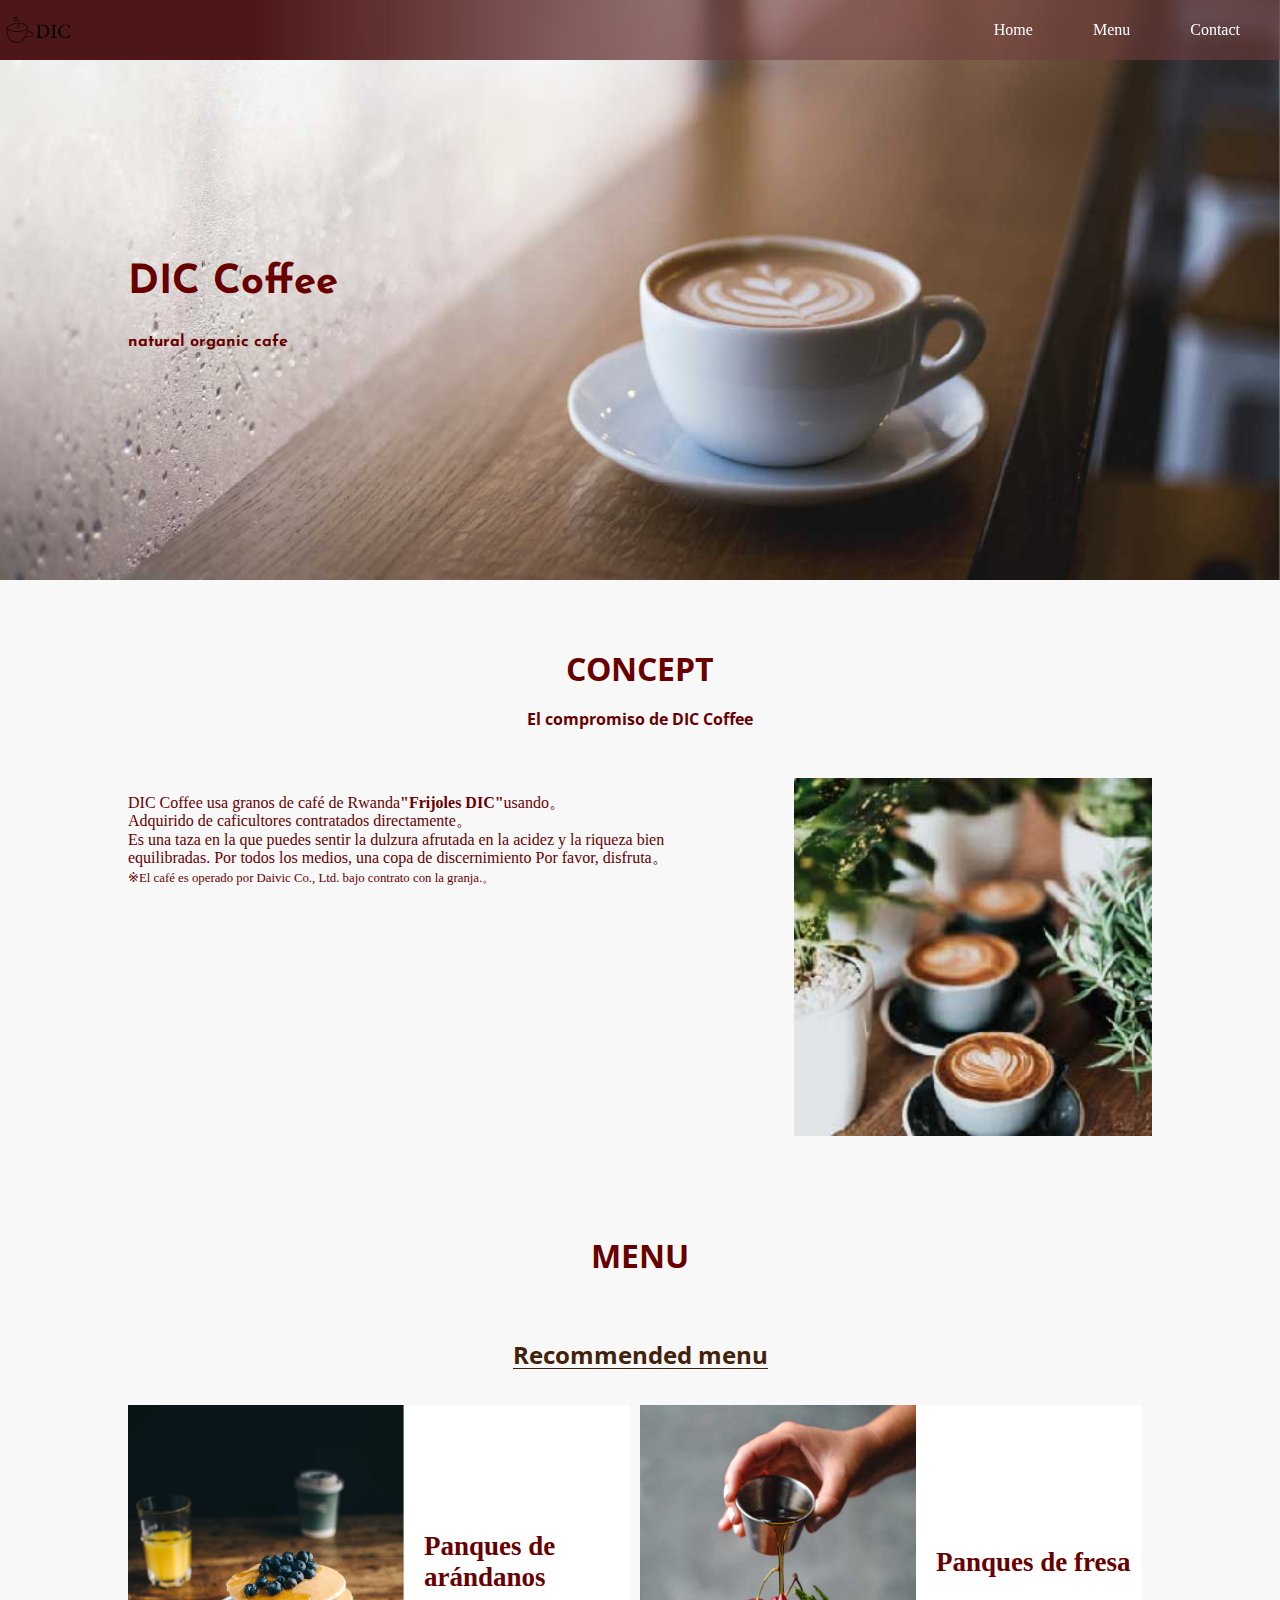
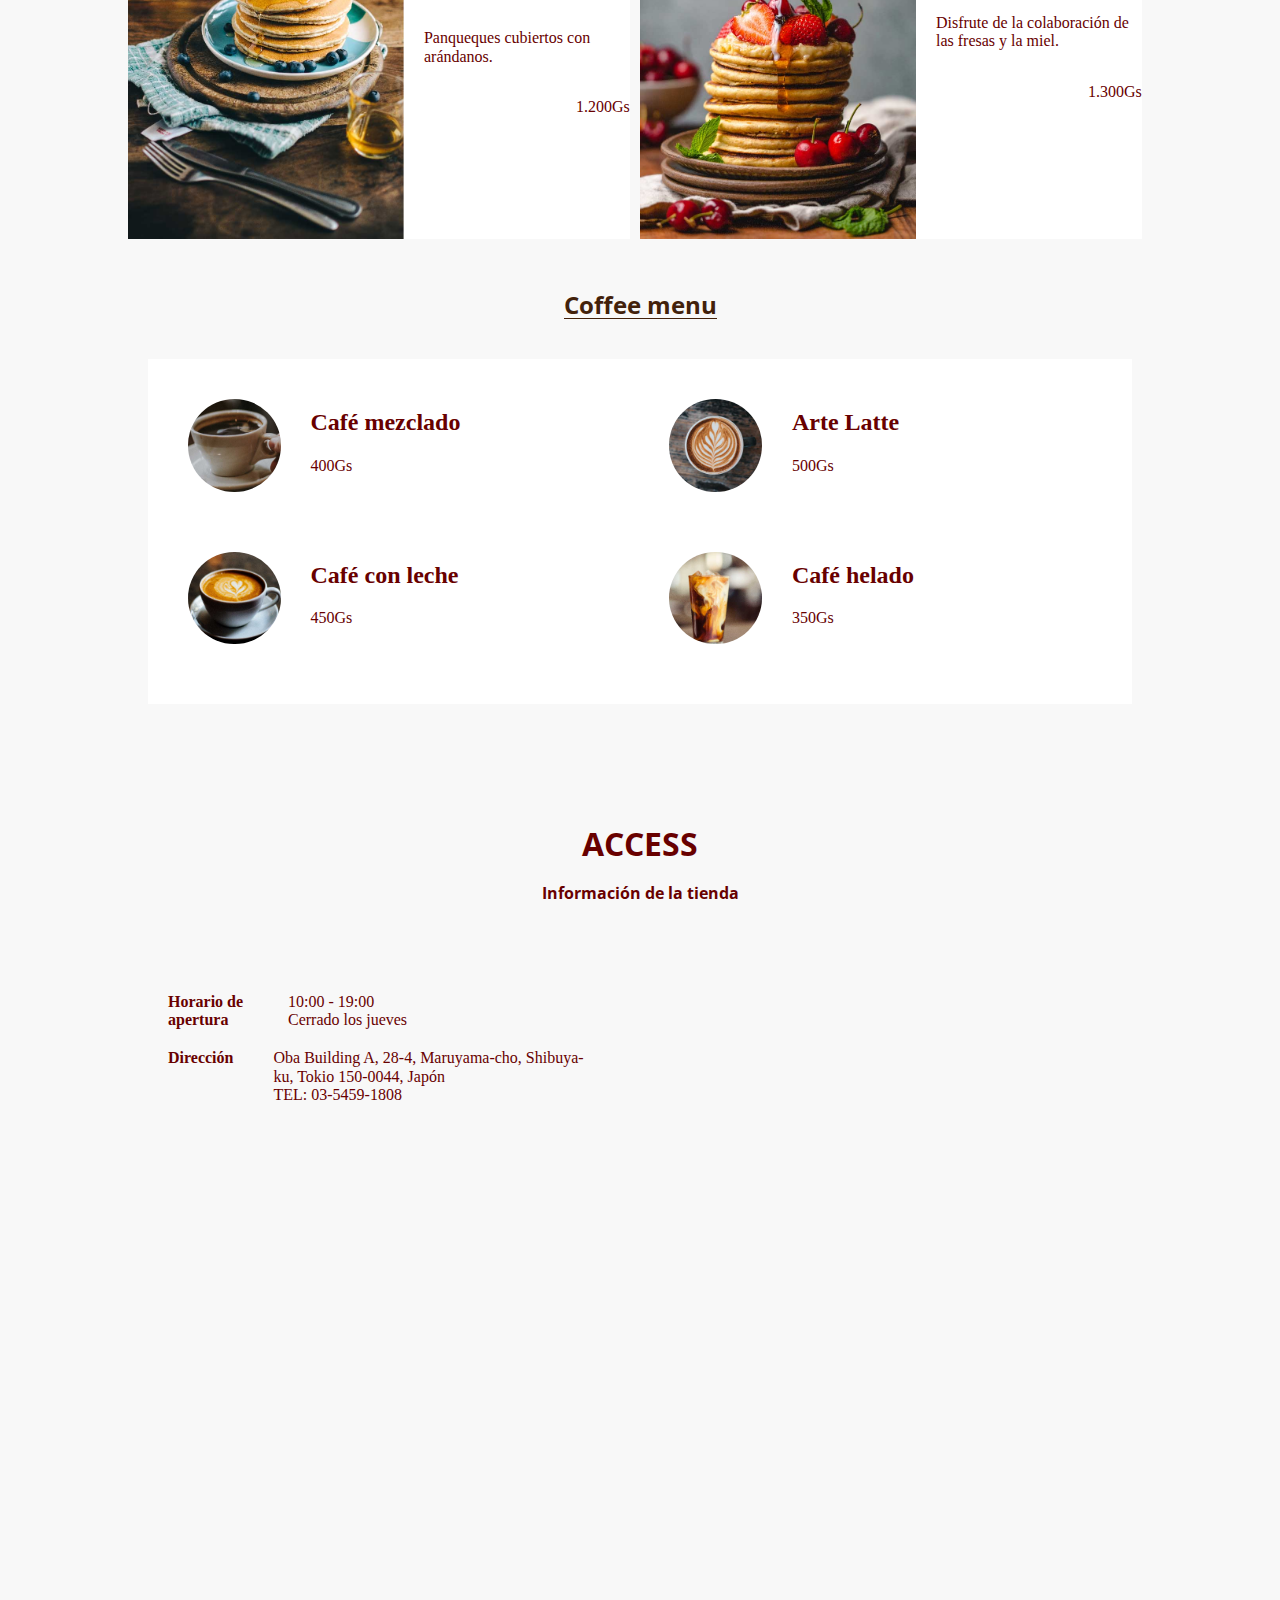
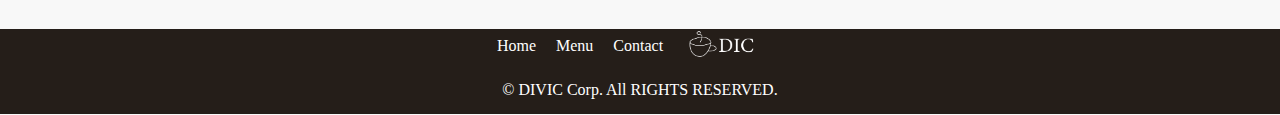
<file: index.html>
<!DOCTYPE html>
<html lang="es">

<head>
    <meta charset="utf-8">
    <title>DIC cafe</title>
    <!--nomalize.css Elimimna los css por defectos que viene con HTML-->
    <link rel="stylesheet" href="CSS/normalize.css">
    <!--LLama a los atrubutos style del main.css-->
    <link href="CSS/main.css" rel="stylesheet">

    <!--Link de fientes extraido de google fonts-->
    <link rel="preconnect" href="https://fonts.googleapis.com">
    <link rel="preconnect" href="https://fonts.gstatic.com" crossorigin>
    <link
        href="https://fonts.googleapis.com/css2?family=Josefin+Sans:ital,wght@1,200&family=Open+Sans:ital@1&display=swap"
        rel="stylesheet">
</head>

<body>
    <header id="top"> <!--Inicio de encabezado -->
        <nav class="header_nav"><!--Navegacion-->

            <a href="index.html" class="logo"><img src="images/sample_logo_k.png"></a>

            <ul class="global_nav"> <!--<ul> ordena de arriba a abajo los elementos <li>-->
                <a href="index.html" class="global_nav_item">
                    <li> Home</li>
                </a>
                <!--<a href=""> permite agregar enlaces url externos e internos en este caso internos para la navegacion-->
                <a href="#" class="global_nav_item">
                    <li>Menu</li>
                </a>
                <a href="contact.html" class="global_nav_item">
                    <li>Contact</li>
                </a>
            </ul>
        </nav>
        <div class="key section_inner">
            <div class="content-container">
                <h1>DIC Coffee</h1><!--Titulo de encabezado (Es buena preactica hacerlo con un <h1>)-->
                <p>natural organic cafe</p>
            </div>
        </div>

    </header>

    <section><!--Inicio de la seccion que contiene los articulos de la pagina-->
        <article class="section_inner"><!--Primer articulo contienen la seccion concepto-->
            <div class="section_title">
                <h1>CONCEPT</h1>
                <p>El compromiso de DIC Coffee</p>
            </div>
            <div class="content">
                <p>
                    DIC Coffee usa granos de café de Rwanda<strong>"Frijoles DIC"</strong>usando。<br>
                    Adquirido de caficultores contratados directamente。<br>
                    Es una taza en la que puedes sentir la dulzura afrutada en la acidez y la riqueza bien equilibradas.
                    Por
                    todos los medios, una copa de discernimiento
                    Por favor, disfruta。<br>
                    <small>※El café es operado por Daivic Co., Ltd. bajo contrato con la granja.。</small>
                </p>
                <img src="images/sample_concept.jpg" width="300rem">
            </div>
        </article>
        <article class="section_inner articleMenu">
            <!--Segundo articulo (Menu)Este artiuclo contiene dos secciones(Recomend y Coffee menu)-->
            <h1 class="section_title">MENU</h1>
            <section>
                <div class="center">
                    <h1 class="menu_title">Recommended menu</h1>
                </div>
                <ul class="horizontal-list">
                    <li>
                        <img src="images/sample_pancake1.jpg" width="55%" class="pancake-image">
                        <div class="pancake-content">
                            <h2><strong style="font-size: 27px">Panques de arándanos</strong></h2>
                            <p>Panqueques cubiertos con arándanos.</p>
                            <p class="price">1.200Gs</p>
                        </div>
                    </li>
                    <li>
                        <img src="images/sample_pancake2.jpg" width="55%" class="pancake-image">
                        <div class="pancake-content">
                            <h2><strong style=" font-size: 27px">Panques de fresa</strong></h2>
                            <p>Disfrute de la colaboración de las fresas y la miel. </p>
                            <p class="price"> 1.300Gs</p>
                        </div>
                    </li>
                </ul>
            </section>
            <section>
                <div class="center">
                    <h1 class="menu_title">Coffee menu</h1>
                </div>
                <ul class="menu-list">
                    <li class="menu-item">
                        <img src="images/sample_cafe1.jpg" class="coffee_menu_image">
                        <div class="menu-details">
                            <h2>Café mezclado</h2>
                            <p>400Gs</p>
                        </div>
                    </li>
                    <li class="menu-item">
                        <img src="images/sample_cafe2.jpg" class="coffee_menu_image">
                        <div class="menu-details">
                            <h2>Arte Latte</h2>
                            <p>500Gs</p>
                        </div>
                    </li>
                    <li class="menu-item">
                        <img src="images/sample_cafe3.jpg" class="coffee_menu_image">
                        <div class="menu-details">
                            <h2>Café con leche</h2>
                            <p>450Gs</p>
                        </div>
                    </li>
                    <li class="menu-item">
                        <img src="images/sample_cafe4.jpg" class="coffee_menu_image">
                        <div class="menu-details">
                            <h2>Café helado</h2>
                            <p>350Gs</p>
                        </div>
                    </li>
                </ul>
            </section>
        </article>
        <article class="section_inner">
            <div class="section_title">
                <h1>ACCESS</h1>
                <p>Información de la tienda</p>
            </div>
            <div class="access-content">
                <div class="menu">
                    <dl>
                        <dt>Horario de apertura</dt>
                        <dd>10:00 - 19:00<br>Cerrado los jueves</dd>
                    </dl>
                    <dl>
                        <dt>Dirección</dt>
                        <dd>
                            Oba Building A, 28-4, Maruyama-cho, Shibuya-ku, Tokio 150-0044, Japón<br>
                            TEL: 03-5459-1808
                        </dd>
                    </dl>
                </div>
            </div>
            <iframe
                src="https://www.google.com/maps/embed?pb=!1m18!1m12!1m3!1d529.1112083856162!2d29.98381513346934!3d36.258715876075584!2m3!1f0!2f0!3f0!3m2!1i1024!2i768!4f13.1!3m3!1m2!1s0x14c1f33fb007ffeb%3A0xf99a1032a6f73de1!2sLycian%20Rock-Cut%20Tombs%20of%20Myra!5e0!3m2!1ses-419!2spy!4v1696978502419!5m2!1ses-419!2spy"
                width="100%" height="450" style="border:0;" allowfullscreen="" loading="lazy"
                referrerpolicy="no-referrer-when-downgrade"></iframe><!--Extraido de google maps-->
        </article>
    </section>
    <footer>
        <nav>
            <ul>
                <li><a href="index.html">Home</a></li>
                <li><a href="#">Menu</a></li>
                <li><a href="contact.html">Contact</a></li>
                <li><a href="index.html"><img src="images/sample_logo_w.png"></a></li>
            </ul>
            
        </nav>

        <div class="copyright">
            <p>&copy; DIVIC Corp. All RIGHTS RESERVED.</p>
        </div>
    </footer>
    <!--<a href="#top">Volver ARRIBA</a> Permite volver donde se coloco la id="#top" -->
</body>

</html>
</file>
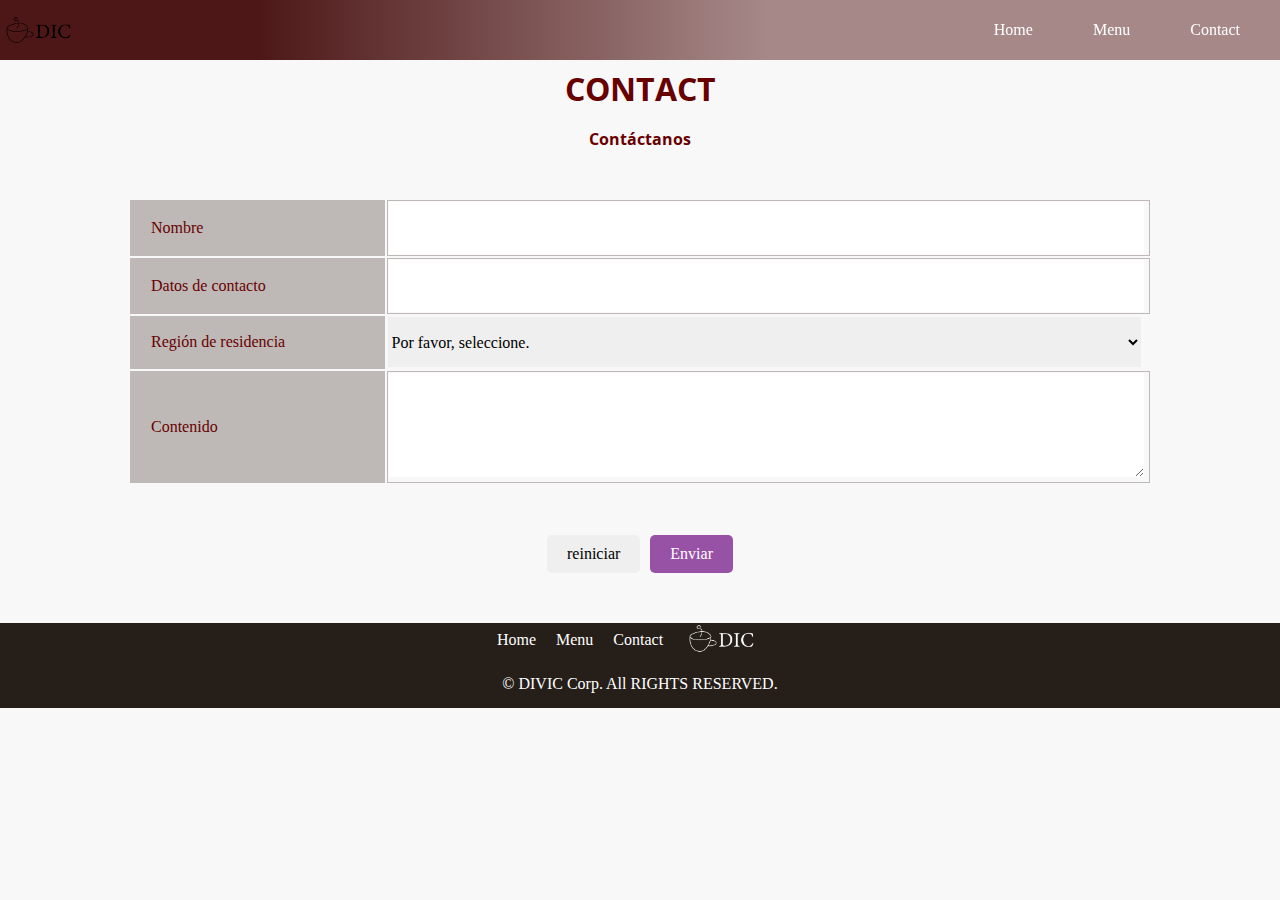
<file: contact.html>
<!DOCTYPE html>
<html lang="es">

<head>
    <meta charset="utf-8">
    <title>DIC cafe</title>
    <!--nomalize.css Elimimna los css por defectos que viene con HTML-->
    <link rel="stylesheet" href="CSS/normalize.css">
    <!--LLama a los atrubutos style del main.css-->
    <link href="CSS/main.css" rel="stylesheet">

    <!--LLama a los atrubutos style del contact.css-->
    <link href="CSS/contact.css" rel="stylesheet">

    <!--Link de fientes extraido de google fonts-->
    <link rel="preconnect" href="https://fonts.googleapis.com">
    <link rel="preconnect" href="https://fonts.gstatic.com" crossorigin>
    <link
        href="https://fonts.googleapis.com/css2?family=Josefin+Sans:ital,wght@1,200&family=Open+Sans:ital@1&display=swap"
        rel="stylesheet">
</head>

<body>
    <header id="top"> <!--Inicio de encabezado -->
        <nav class="header_nav"><!--Navegacion-->

            <a href="index.html" class="logo"><img src="images/sample_logo_k.png"></a>

            <ul class="global_nav"> <!--<ul> ordena de arriba a abajo los elementos <li>-->
                <a href="index.html" class="global_nav_item">
                    <li> Home</li>
                </a>
                <!--<a href=""> permite agregar enlaces url externos e internos en este caso internos para la navegacion-->
                <a href="#" class="global_nav_item">
                    <li>Menu</li>
                </a>
                <a href="contact.html" class="global_nav_item">
                    <li>Contact</li>
                </a>
            </ul>
        </nav>
    </header>
    <section class="section_inner">
        <div class="section_title">
            <h1>CONTACT</h1>
            <p>Contáctanos</p>
        </div>
        <form action="#" method="POST">
            <table class="contact">
                <tr class="contact_line">
                    <td class="contact_sign"><label for="name">Nombre</label></td>
                    <td class="contact_input"><input type="text" name="name" id="name"></td>
                </tr>
                <tr class="contact_line">
                    <td class="contact_sign"><label for="phonenumber">Datos de contacto</label></td>
                    <td class="contact_input"><input type="tel" name="phonenumber" id="phonenumber"></td>
                </tr>
                <tr class="contact_line">
                    <td class="contact_sign"><label for="region">Región de residencia</label></td>
                    <td>
                        <select id="region">
                            <option value="0">Por favor, seleccione.</option>
                            <option value="1">Hokkaido</option>
                            <option value="2">CDE</option>
                            <option value="3">Itakyry</option>
                            <option value="4">Coronel Oviedo</option>
                            <option value="5">Santa Rita</option>
                            <option value="6">Curuguaty</option>
                            <option value="7">Asuncion</option>
                        </select>
                    </td>
                </tr>
                <tr class="contact_content">
                    <td class="contact_sign"><label for="content">Contenido</label></td>
                    <td class="contact_input"><textarea name="content" id="content"></textarea></td>
                </tr>
            </table>
            <div class="contact_btn_area">
                <button type="reset" class="contact_btn reset_btn">reiniciar</button>
                <button type="submit" class="contact_btn submit_btn">Enviar</button>
            </div>
        </form>
    </section>

    <footer>
        <nav>
            <ul>
                <li><a href="index.html">Home</a></li>
                <li><a href="#">Menu</a></li>
                <li><a href="contact.html">Contact</a></li>
                <li><a href="index.html"><img src="images/sample_logo_w.png"></a></li>
            </ul>

        </nav>

        <div class="copyright">
            <p>&copy; DIVIC Corp. All RIGHTS RESERVED.</p>
        </div>
    </footer>
    <!-- <a href="#top">Volver ARRIBA</a> --Permite volver donde se coloco la id="#top" -->
</body>

</html>
</file>
<file: CSS/main.css>
@charset "utf-8";

html {
  /*Aplica fondo a todo el doc html*/
  background-color: rgb(248, 248, 248);
}

/*

h1,p { //aplica solo a los elementos  <h1> y <p>
    font-size: 10px;
}

* { //aplica a todos los elementos
    font-size: 10px;
}

.title, p { //aplica a las id:"title" y a <p>
  color: red;
}

article p { //aplica a todos los <p> que estan denro de <article>
  color: red;
}

.main p { //aplica a todos los elementos <p> que estan dentro de los elementos con class= "main"
  color: red;
}

article > p { aplica solo a los elemntos que estan de bajo de article no asi a los subelemntos que estan dentro de los elemnts dentro de article
  color: red;
  //Tambien se puede espesificar la gerarquia con "artículo > div > p"
}

 //Todas todos estos metodos para aplicar estilo tienen un orden de prioridad
 Esto se puede consultar en google en caso que lo necesites 
*/

#top {
  background-color: #23282c;
}

.section_inner {
  /*Margen para los articulos (arriba, lados y abajo)*/
  padding: 50px 10% 30px;
  color: #680000;

}

.key {
  height: 500px;
  /*background-position / background-size / background-repeat / background-image */
  background: center / cover no-repeat url("../images/sample_key.jpg");

  margin-top: 0;
  /* Elimina el margen superior del elemento con clase "key" */

  display: flex;
  /* Habilita flexbox para centrar contenido */
  align-items: center;
  /* Centra verticalmente */


  font-family: 'Josefin Sans', sans-serif;
  /*fuente extraida de google fonts*/
  font-weight: bold;
  /*aplica negrita*/
}

.key h1 {
  font-size: 2.5rem;
  /*Dimencion del fondo*/
}

.content-container {
  text-align: left;
  /* Alinea los textos a la izquierda y los mantiene horizontalmente */
}

.section_title {
  font-family: 'Open Sans', sans-serif;
  /*fuente extraida de google fonts*/
  font-weight: bold;
  text-align: center;
  /*Centra el texto*/
  margin-bottom: 50px;
  /*Espacio en blanco debajo del elemto en donde se aplica este margen*/
}

.content {
  display: flex;
  /* Utiliza flexbox para organizar los elementos en una fila */
  justify-content: space-between;
  /* Separa los elementos al máximo en la fila */
}

.content p {
  width: 60%;
  /* Establece el ancho del 60% para el párrafo de texto */
}

.content img {
  width: 35%;
  /* Establece el ancho del 35% para la imagen */
}

.menu_title {
  display: inline-block;
  /*hace que el elemento sea un bloque con propiedades de bloque, pero se muestra en la misma línea que otros elementos.*/
  font-family: 'Open Sans', sans-serif;
  /*fuente extraida de google fonts*/
  font-size: 1.5rem;
  /*tamaño de la fuente (rem: unidad relativa del elemnto padre)*/
  color: #42210b;
  border-bottom: solid #42210b 1px;
  /*borde en la perte inferior del elemtno*/
  margin-bottom: 20px;
  /*margin inferior*/
}

.articleMenu {
  background-image: url('../images/sample_menu_bg.jpg');
  background-size: cover;
  /* La imagen se ajusta para cubrir completamente el fondo del artículo */
  background-attachment: fixed;
  /* Hace que el fondo sea fijo mientras se desplaza el contenido */
  background-repeat: no-repeat;
  /* Evita que la imagen de fondo se repita */
  background-position: center bottom;
  /* Ajusta la posición vertical hacia la parte inferior */
}

.center {
  text-align: center;
  /*centra el texto*/
}

.horizontal-list {
  display: flex;
  /* Utiliza flexbox para alinear elementos horizontalmente */
  justify-content: space-between;
  /* Coloca espacio entre los elementos */
  list-style: none;
  /* Elimina los marcadores de lista */
  padding: 0;
  /* Elimina el relleno predeterminado de la lista */
}

.horizontal-list li {
  width: 49%;
  /* Establece un ancho del 49% para cada elemento */
  margin-right: 1%;
  /* Agrega un margen derecho del 1% para separar los elementos */
  background-color: white;
  /* Establece un fondo blanco */
  display: flex;
  align-items: center;
  margin-bottom: 20px;
}

.pancake-image {
  flex: 0 0 55%;
  /* La imagen ocupa el 55% del ancho total y no se ajusta */
}

.pancake-content {
  flex: 1;
  /* El contenido de texto ocupa el espacio restante */
  display: flex;
  flex-direction: column;
  justify-content: space-between;
  padding-left: 20px;
  /* Agrega espacio entre la imagen y el texto */
}

.price {
  align-self: flex-end;
}

.menu-list {
  display: flex; /* Usar flexbox para alinear elementos horizontalmente */
  flex-wrap: wrap; /* Permitir que los elementos se envuelvan a la siguiente fila si no caben */
  justify-content: space-between; /* Distribuir uniformemente los elementos a lo largo del contenedor */
  list-style: none; /* Eliminar los marcadores de lista predeterminados */
  padding: 20px; /* Eliminar relleno interno */
  background: white; /* Establecer un fondo blanco */
  margin: 20px;/* Agregar un margen exterior de 20px */
}

.menu-list .menu-item {
  width: 49%;
  margin-bottom: 20px;
  display: flex;
  flex-direction: row;
}

.coffee_menu_image {
  max-width: 20%;
  margin: 20px;
}

.menu-details {
  flex: 1;
  padding: 10px;
  max-width: 80%;

}


/*
img {
  width: 500px;
  height: 250px;
  background: pink;
  object-fit: contain; //La imagen se redimenciona para que sea visible en su totalidad
}*/

.coffee_menu_image {
  width: 20%;
  border-radius: 50%;
  /*Da un borde de 50% para formar un circulo perfecto. Se puede ajustar para lograr otras formas con bordes redondeados*/
}

.header_nav {
  background: linear-gradient(90deg, #4d1717 20%, rgba(112, 62, 62, 0.6) 60%);
  /*Establece un fondo negro con trasnparencia de 60%*/
  display: flex;

  height: 60px;
  justify-content: space-between;
  /* distribuye los elementos horizontalmente para que haya espacio igual entre ellos, lo que coloca el primer elemento al comienzo y el último al final.*/
  align-items: stretch;

  position: fixed;
  /*fija el elemento en una posición específica en la ventana del navegador, de modo que permanece visible incluso cuando se desplaza la página.*/
  top: 0;
  /*coloca el elemento fijo en la parte superior de la ventana del navegador.*/
  width: 100%;
  /* hace que el ancho del elemento fijo sea igual al 100% del ancho de la ventana, lo que lo estira para que cubra toda la pantalla horizontalmente.*/
}

.global_nav_item {
  color: #fff;
  text-decoration: none;

  display: flex;
  align-items: center;
  /*se usa en un contenedor flex para alinear verticalmente los elementos en el centro del contenedor.*/
  padding: 0 20px;
  /*establece un relleno de 0 píxeles en la parte superior e inferior y 20 píxeles en los lados izquierdo y derecho del elemento.*/
}

.global_nav_item:hover {
  /*aplica estilos cuando el cursor pasa sobre elementos con la clase */
  background: #fff;
  color: #42210b;
}

.global_nav {
  display: flex;
  /*permite crear diseños flexibles y controlar la distribución y alineación de elementos en un contenedor.*/
  list-style: none;
  /* Elimina los puntos de viñeta */

  align-items: stretch;
  /*estira elementos verticalmente para igualar su altura dentro de un contenedor flex.*/
}

.logo {
  width: 120px;
  /*encho del link. espacio donde se encuentra el logo */
  display: flex;
  /*Pripiedades flex*/
  align-items: center;
  /*Centralizado del item*/
}

.logo img {
  width: 100%;
  /*ancho de la imagen logo*/
}

.access-content {
  display: flex;
  flex-wrap: wrap;
  justify-content: space-between;
}

/*Estilos para el Access*/
.menu {
  width: 49%;
  padding: 20px;
  box-sizing: border-box;
}

dl {
  display: flex;
  margin: 20px;
}

dt {
  width: 80px;
  /* Establece un ancho fijo para los elementos <dt> */
  font-weight: bold;
}

iframe {
  width: 100%;
  height: 450px;
  border: 0;
}

/*Inicio de estilos para el footer*/

footer {
  background-color: #251e19;
  /* Color de fondo del footer */
  color: white;
  /* Color del texto en el footer */
  height: 75px;
  /* Altura del footer */
  display: flex;
  /* Usa flexbox para controlar la disposición */
  justify-content: center;
  /* Centra horizontalmente los elementos en el footer */
  align-items: center;
  /* Centra verticalmente los elementos en el footer */
  flex-direction: column;
  /* Coloca los elementos en una columna */
  padding: 5px 0 ;
  /* Espaciado interno  */
}

nav ul {
  list-style: none;
  /* Quita las viñetas de la lista */
  margin: 0;
  /* Elimina el margen exterior de la lista */
  padding: 0;
  /* Elimina el relleno de la lista */
  display: flex;
  /* Usa flexbox para la lista de menús */
  align-items: center;
  /* Centra verticalmente los elementos en el footer */
}

nav ul li {
  margin-right: 20px;
  /* Espacio entre elementos de la lista de menús */
}

nav ul a {
  text-decoration: none;
  /* Quita el subrayado de los enlaces */
  color: white;
  /* Color del texto de los enlaces */
}

nav img {
  max-height: 80px;
  /* Controla la altura máxima de la imagen */
  max-width: 80px;
  /* Controla el ancho máximo de la imagen */
  height: auto;
  /* Mantiene la relación de aspecto de la imagen */
}

.copyright {
  text-align: center;
  /* Centra el texto de copyright */
  /* Toma todo el espacio restante en el footer */
}
</file>
<file: CSS/contact.css>
@charset "utf-8"; /* Definición de la codificación de caracteres */

.sub_header {
  padding-bottom: 100px; /* Agrega relleno inferior de 100px para elementos con clase "sub_header" */
}

.contact {
  width: 100%; /* Establece un ancho del 100% para elementos con clase "contact" */
  margin-bottom: 30px; /* Agrega un margen inferior de 30px */
}

.contact_line {
  height: 50px;
  line-height: 50px; /* Establece la altura y la línea de altura para elementos con clase "contact_line" */
}

.contact_sign {
  width: 25%; /* Establece un ancho del 25% */
  background: #beb9b7; /* Establece un fondo gris claro */
  border: solid 1px #beb9b7; /* Establece un borde de 1px */
  text-align: left; /* Alinea el texto a la izquierda */
  padding: 0 20px; /* Agrega relleno de 0 en la parte superior e inferior y 20px a la izquierda y derecha */
}

.contact_input {
  width: 75%; /* Establece un ancho del 75% */
  border: solid 1px #beb9b7; /* Establece un borde de 1px con el mismo color que "contact_sign" */
}

.contact_content {
  height: 100px; /* Establece la altura de 100px para elementos con clase "contact_content" */
}

.contact_input input, select, textarea {
  border: none; /* Elimina el borde de los elementos de entrada, select y textarea */
  width: 99%; /* Establece un ancho del 99% para estos elementos */
}

.contact_input input, select {
  height: 50px; /* Establece una altura de 50px para elementos de entrada y select */
}

.contact_input textarea {
  height: 100px; /* Establece una altura de 100px para elementos textarea */
}

.contact_btn_area {
  display: flex; /* Utiliza flexbox para alinear elementos secundarios */
  justify-content: center; /* Centra los elementos secundarios horizontalmente */
  padding: 20px 0; /* Agrega relleno de 20px en la parte superior e inferior */
}

.contact_btn {
  padding: 10px 20px; /* Agrega relleno de 10px arriba y abajo, 20px izquierda y derecha */
  border: none; /* Elimina el borde */
  border-radius: 5px; /* Agrega un borde redondeado de 5px */
}

.contact_btn + .contact_btn{
  margin-left: 10px; /* Agrega un margen izquierdo de 10px a los elementos de clase "contact_btn" adyacentes */
}

.submit_btn {
  background: #9852a5; /* Establece un fondo de color morado */
  color: #fff; /* Establece el color del texto en blanco */
}

reset_btn {
  background: #e6e6e6; /* Establece un fondo de color gris claro */
}
</file>
